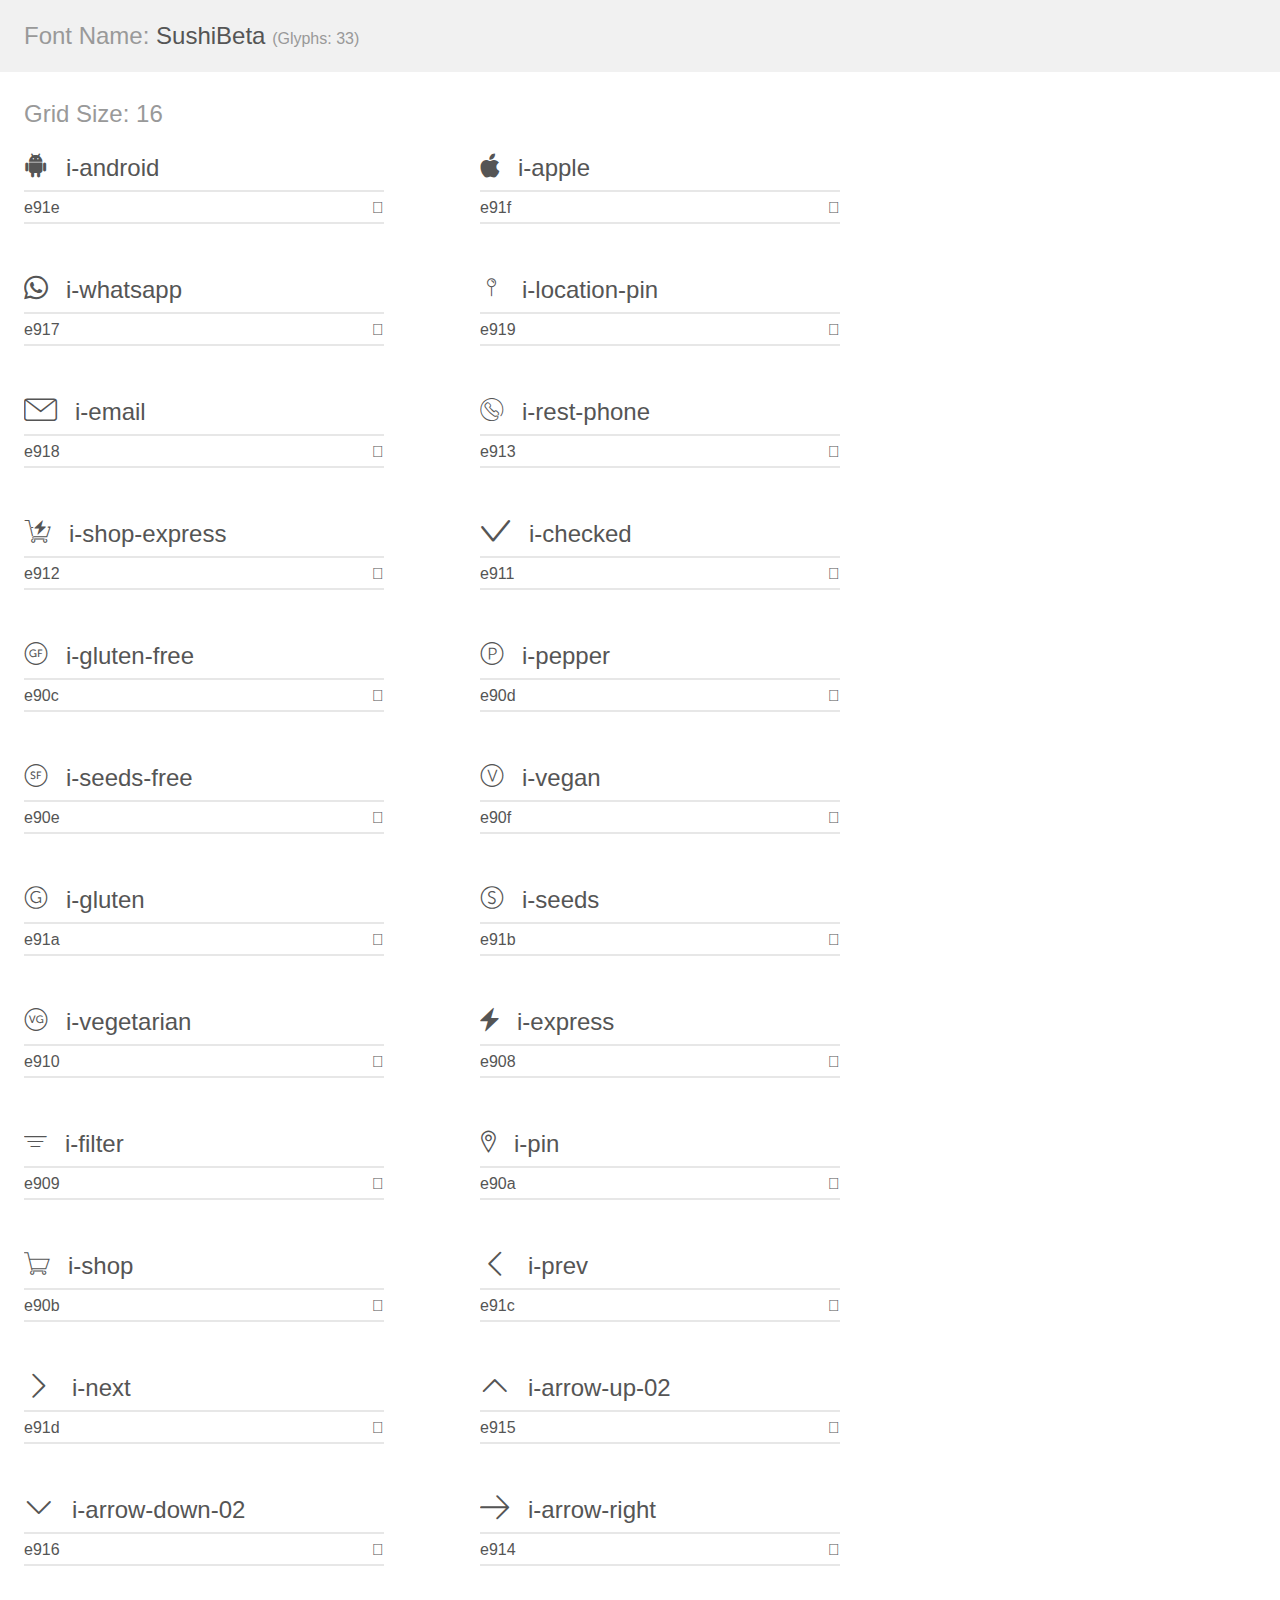
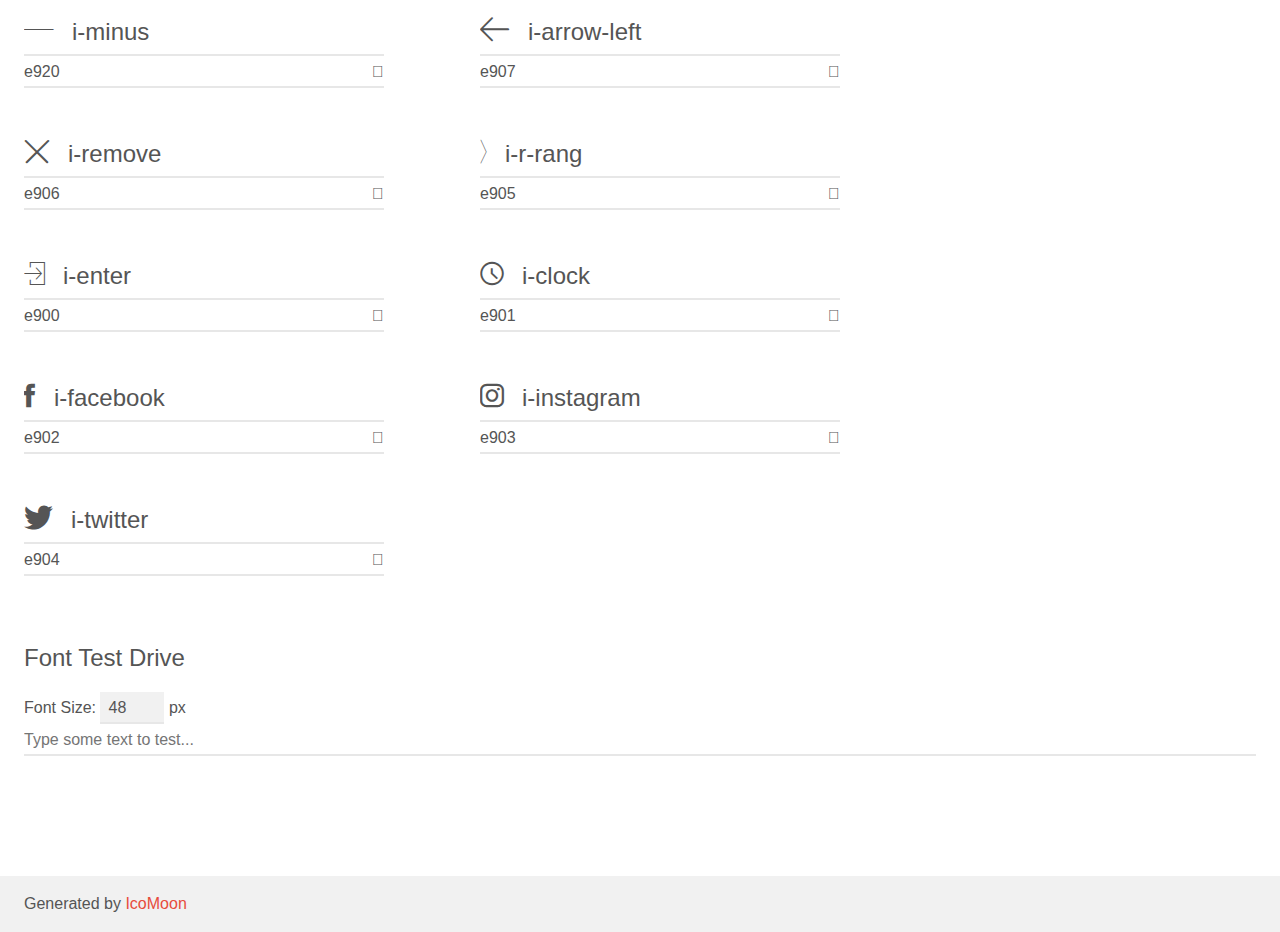
<file: assets/fonts/sushi-beta/demo.html>
<!doctype html>
<html>
<head>
    <meta charset="utf-8">
    <title>IcoMoon Demo</title>
    <meta name="description" content="An Icon Font Generated By IcoMoon.io">
    <meta name="viewport" content="width=device-width, initial-scale=1">
    <link rel="stylesheet" href="demo-files/demo.css">
    <link rel="stylesheet" href="style.css"></head>
<body>
    <div class="bgc1 clearfix">
        <h1 class="mhmm mvm"><span class="fgc1">Font Name:</span> SushiBeta <small class="fgc1">(Glyphs:&nbsp;33)</small></h1>
    </div>
    <div class="clearfix mhl ptl">
        <h1 class="mvm mtn fgc1">Grid Size: 16</h1>
        <div class="glyph fs1">
            <div class="clearfix bshadow0 pbs">
                <span class="i-android">
                
                </span>
                <span class="mls"> i-android</span>
            </div>
            <fieldset class="fs0 size1of1 clearfix hidden-false">
                <input type="text" readonly value="e91e" class="unit size1of2" />
                <input type="text" maxlength="1" readonly value="&#xe91e;" class="unitRight size1of2 talign-right" />
            </fieldset>
            <div class="fs0 bshadow0 clearfix hidden-true">
                <span class="unit pvs fgc1">liga: </span>
                <input type="text" readonly value="" class="liga unitRight" />
            </div>
        </div>
        <div class="glyph fs1">
            <div class="clearfix bshadow0 pbs">
                <span class="i-apple">
                
                </span>
                <span class="mls"> i-apple</span>
            </div>
            <fieldset class="fs0 size1of1 clearfix hidden-false">
                <input type="text" readonly value="e91f" class="unit size1of2" />
                <input type="text" maxlength="1" readonly value="&#xe91f;" class="unitRight size1of2 talign-right" />
            </fieldset>
            <div class="fs0 bshadow0 clearfix hidden-true">
                <span class="unit pvs fgc1">liga: </span>
                <input type="text" readonly value="" class="liga unitRight" />
            </div>
        </div>
        <div class="glyph fs1">
            <div class="clearfix bshadow0 pbs">
                <span class="i-whatsapp">
                
                </span>
                <span class="mls"> i-whatsapp</span>
            </div>
            <fieldset class="fs0 size1of1 clearfix hidden-false">
                <input type="text" readonly value="e917" class="unit size1of2" />
                <input type="text" maxlength="1" readonly value="&#xe917;" class="unitRight size1of2 talign-right" />
            </fieldset>
            <div class="fs0 bshadow0 clearfix hidden-true">
                <span class="unit pvs fgc1">liga: </span>
                <input type="text" readonly value="" class="liga unitRight" />
            </div>
        </div>
        <div class="glyph fs1">
            <div class="clearfix bshadow0 pbs">
                <span class="i-location-pin">
                
                </span>
                <span class="mls"> i-location-pin</span>
            </div>
            <fieldset class="fs0 size1of1 clearfix hidden-false">
                <input type="text" readonly value="e919" class="unit size1of2" />
                <input type="text" maxlength="1" readonly value="&#xe919;" class="unitRight size1of2 talign-right" />
            </fieldset>
            <div class="fs0 bshadow0 clearfix hidden-true">
                <span class="unit pvs fgc1">liga: </span>
                <input type="text" readonly value="" class="liga unitRight" />
            </div>
        </div>
        <div class="glyph fs1">
            <div class="clearfix bshadow0 pbs">
                <span class="i-email">
                
                </span>
                <span class="mls"> i-email</span>
            </div>
            <fieldset class="fs0 size1of1 clearfix hidden-false">
                <input type="text" readonly value="e918" class="unit size1of2" />
                <input type="text" maxlength="1" readonly value="&#xe918;" class="unitRight size1of2 talign-right" />
            </fieldset>
            <div class="fs0 bshadow0 clearfix hidden-true">
                <span class="unit pvs fgc1">liga: </span>
                <input type="text" readonly value="" class="liga unitRight" />
            </div>
        </div>
        <div class="glyph fs1">
            <div class="clearfix bshadow0 pbs">
                <span class="i-rest-phone">
                
                </span>
                <span class="mls"> i-rest-phone</span>
            </div>
            <fieldset class="fs0 size1of1 clearfix hidden-false">
                <input type="text" readonly value="e913" class="unit size1of2" />
                <input type="text" maxlength="1" readonly value="&#xe913;" class="unitRight size1of2 talign-right" />
            </fieldset>
            <div class="fs0 bshadow0 clearfix hidden-true">
                <span class="unit pvs fgc1">liga: </span>
                <input type="text" readonly value="" class="liga unitRight" />
            </div>
        </div>
        <div class="glyph fs1">
            <div class="clearfix bshadow0 pbs">
                <span class="i-shop-express">
                
                </span>
                <span class="mls"> i-shop-express</span>
            </div>
            <fieldset class="fs0 size1of1 clearfix hidden-false">
                <input type="text" readonly value="e912" class="unit size1of2" />
                <input type="text" maxlength="1" readonly value="&#xe912;" class="unitRight size1of2 talign-right" />
            </fieldset>
            <div class="fs0 bshadow0 clearfix hidden-true">
                <span class="unit pvs fgc1">liga: </span>
                <input type="text" readonly value="" class="liga unitRight" />
            </div>
        </div>
        <div class="glyph fs1">
            <div class="clearfix bshadow0 pbs">
                <span class="i-checked">
                
                </span>
                <span class="mls"> i-checked</span>
            </div>
            <fieldset class="fs0 size1of1 clearfix hidden-false">
                <input type="text" readonly value="e911" class="unit size1of2" />
                <input type="text" maxlength="1" readonly value="&#xe911;" class="unitRight size1of2 talign-right" />
            </fieldset>
            <div class="fs0 bshadow0 clearfix hidden-true">
                <span class="unit pvs fgc1">liga: </span>
                <input type="text" readonly value="" class="liga unitRight" />
            </div>
        </div>
        <div class="glyph fs1">
            <div class="clearfix bshadow0 pbs">
                <span class="i-gluten-free">
                
                </span>
                <span class="mls"> i-gluten-free</span>
            </div>
            <fieldset class="fs0 size1of1 clearfix hidden-false">
                <input type="text" readonly value="e90c" class="unit size1of2" />
                <input type="text" maxlength="1" readonly value="&#xe90c;" class="unitRight size1of2 talign-right" />
            </fieldset>
            <div class="fs0 bshadow0 clearfix hidden-true">
                <span class="unit pvs fgc1">liga: </span>
                <input type="text" readonly value="" class="liga unitRight" />
            </div>
        </div>
        <div class="glyph fs1">
            <div class="clearfix bshadow0 pbs">
                <span class="i-pepper">
                
                </span>
                <span class="mls"> i-pepper</span>
            </div>
            <fieldset class="fs0 size1of1 clearfix hidden-false">
                <input type="text" readonly value="e90d" class="unit size1of2" />
                <input type="text" maxlength="1" readonly value="&#xe90d;" class="unitRight size1of2 talign-right" />
            </fieldset>
            <div class="fs0 bshadow0 clearfix hidden-true">
                <span class="unit pvs fgc1">liga: </span>
                <input type="text" readonly value="" class="liga unitRight" />
            </div>
        </div>
        <div class="glyph fs1">
            <div class="clearfix bshadow0 pbs">
                <span class="i-seeds-free">
                
                </span>
                <span class="mls"> i-seeds-free</span>
            </div>
            <fieldset class="fs0 size1of1 clearfix hidden-false">
                <input type="text" readonly value="e90e" class="unit size1of2" />
                <input type="text" maxlength="1" readonly value="&#xe90e;" class="unitRight size1of2 talign-right" />
            </fieldset>
            <div class="fs0 bshadow0 clearfix hidden-true">
                <span class="unit pvs fgc1">liga: </span>
                <input type="text" readonly value="" class="liga unitRight" />
            </div>
        </div>
        <div class="glyph fs1">
            <div class="clearfix bshadow0 pbs">
                <span class="i-vegan">
                
                </span>
                <span class="mls"> i-vegan</span>
            </div>
            <fieldset class="fs0 size1of1 clearfix hidden-false">
                <input type="text" readonly value="e90f" class="unit size1of2" />
                <input type="text" maxlength="1" readonly value="&#xe90f;" class="unitRight size1of2 talign-right" />
            </fieldset>
            <div class="fs0 bshadow0 clearfix hidden-true">
                <span class="unit pvs fgc1">liga: </span>
                <input type="text" readonly value="" class="liga unitRight" />
            </div>
        </div>
        <div class="glyph fs1">
            <div class="clearfix bshadow0 pbs">
                <span class="i-gluten">
                
                </span>
                <span class="mls"> i-gluten</span>
            </div>
            <fieldset class="fs0 size1of1 clearfix hidden-false">
                <input type="text" readonly value="e91a" class="unit size1of2" />
                <input type="text" maxlength="1" readonly value="&#xe91a;" class="unitRight size1of2 talign-right" />
            </fieldset>
            <div class="fs0 bshadow0 clearfix hidden-true">
                <span class="unit pvs fgc1">liga: </span>
                <input type="text" readonly value="" class="liga unitRight" />
            </div>
        </div>
        <div class="glyph fs1">
            <div class="clearfix bshadow0 pbs">
                <span class="i-seeds">
                
                </span>
                <span class="mls"> i-seeds</span>
            </div>
            <fieldset class="fs0 size1of1 clearfix hidden-false">
                <input type="text" readonly value="e91b" class="unit size1of2" />
                <input type="text" maxlength="1" readonly value="&#xe91b;" class="unitRight size1of2 talign-right" />
            </fieldset>
            <div class="fs0 bshadow0 clearfix hidden-true">
                <span class="unit pvs fgc1">liga: </span>
                <input type="text" readonly value="" class="liga unitRight" />
            </div>
        </div>
        <div class="glyph fs1">
            <div class="clearfix bshadow0 pbs">
                <span class="i-vegetarian">
                
                </span>
                <span class="mls"> i-vegetarian</span>
            </div>
            <fieldset class="fs0 size1of1 clearfix hidden-false">
                <input type="text" readonly value="e910" class="unit size1of2" />
                <input type="text" maxlength="1" readonly value="&#xe910;" class="unitRight size1of2 talign-right" />
            </fieldset>
            <div class="fs0 bshadow0 clearfix hidden-true">
                <span class="unit pvs fgc1">liga: </span>
                <input type="text" readonly value="" class="liga unitRight" />
            </div>
        </div>
        <div class="glyph fs1">
            <div class="clearfix bshadow0 pbs">
                <span class="i-express">
                
                </span>
                <span class="mls"> i-express</span>
            </div>
            <fieldset class="fs0 size1of1 clearfix hidden-false">
                <input type="text" readonly value="e908" class="unit size1of2" />
                <input type="text" maxlength="1" readonly value="&#xe908;" class="unitRight size1of2 talign-right" />
            </fieldset>
            <div class="fs0 bshadow0 clearfix hidden-true">
                <span class="unit pvs fgc1">liga: </span>
                <input type="text" readonly value="" class="liga unitRight" />
            </div>
        </div>
        <div class="glyph fs1">
            <div class="clearfix bshadow0 pbs">
                <span class="i-filter">
                
                </span>
                <span class="mls"> i-filter</span>
            </div>
            <fieldset class="fs0 size1of1 clearfix hidden-false">
                <input type="text" readonly value="e909" class="unit size1of2" />
                <input type="text" maxlength="1" readonly value="&#xe909;" class="unitRight size1of2 talign-right" />
            </fieldset>
            <div class="fs0 bshadow0 clearfix hidden-true">
                <span class="unit pvs fgc1">liga: </span>
                <input type="text" readonly value="" class="liga unitRight" />
            </div>
        </div>
        <div class="glyph fs1">
            <div class="clearfix bshadow0 pbs">
                <span class="i-pin">
                
                </span>
                <span class="mls"> i-pin</span>
            </div>
            <fieldset class="fs0 size1of1 clearfix hidden-false">
                <input type="text" readonly value="e90a" class="unit size1of2" />
                <input type="text" maxlength="1" readonly value="&#xe90a;" class="unitRight size1of2 talign-right" />
            </fieldset>
            <div class="fs0 bshadow0 clearfix hidden-true">
                <span class="unit pvs fgc1">liga: </span>
                <input type="text" readonly value="" class="liga unitRight" />
            </div>
        </div>
        <div class="glyph fs1">
            <div class="clearfix bshadow0 pbs">
                <span class="i-shop">
                
                </span>
                <span class="mls"> i-shop</span>
            </div>
            <fieldset class="fs0 size1of1 clearfix hidden-false">
                <input type="text" readonly value="e90b" class="unit size1of2" />
                <input type="text" maxlength="1" readonly value="&#xe90b;" class="unitRight size1of2 talign-right" />
            </fieldset>
            <div class="fs0 bshadow0 clearfix hidden-true">
                <span class="unit pvs fgc1">liga: </span>
                <input type="text" readonly value="" class="liga unitRight" />
            </div>
        </div>
        <div class="glyph fs1">
            <div class="clearfix bshadow0 pbs">
                <span class="i-prev">
                
                </span>
                <span class="mls"> i-prev</span>
            </div>
            <fieldset class="fs0 size1of1 clearfix hidden-false">
                <input type="text" readonly value="e91c" class="unit size1of2" />
                <input type="text" maxlength="1" readonly value="&#xe91c;" class="unitRight size1of2 talign-right" />
            </fieldset>
            <div class="fs0 bshadow0 clearfix hidden-true">
                <span class="unit pvs fgc1">liga: </span>
                <input type="text" readonly value="" class="liga unitRight" />
            </div>
        </div>
        <div class="glyph fs1">
            <div class="clearfix bshadow0 pbs">
                <span class="i-next">
                
                </span>
                <span class="mls"> i-next</span>
            </div>
            <fieldset class="fs0 size1of1 clearfix hidden-false">
                <input type="text" readonly value="e91d" class="unit size1of2" />
                <input type="text" maxlength="1" readonly value="&#xe91d;" class="unitRight size1of2 talign-right" />
            </fieldset>
            <div class="fs0 bshadow0 clearfix hidden-true">
                <span class="unit pvs fgc1">liga: </span>
                <input type="text" readonly value="" class="liga unitRight" />
            </div>
        </div>
        <div class="glyph fs1">
            <div class="clearfix bshadow0 pbs">
                <span class="i-arrow-up-02">
                
                </span>
                <span class="mls"> i-arrow-up-02</span>
            </div>
            <fieldset class="fs0 size1of1 clearfix hidden-false">
                <input type="text" readonly value="e915" class="unit size1of2" />
                <input type="text" maxlength="1" readonly value="&#xe915;" class="unitRight size1of2 talign-right" />
            </fieldset>
            <div class="fs0 bshadow0 clearfix hidden-true">
                <span class="unit pvs fgc1">liga: </span>
                <input type="text" readonly value="" class="liga unitRight" />
            </div>
        </div>
        <div class="glyph fs1">
            <div class="clearfix bshadow0 pbs">
                <span class="i-arrow-down-02">
                
                </span>
                <span class="mls"> i-arrow-down-02</span>
            </div>
            <fieldset class="fs0 size1of1 clearfix hidden-false">
                <input type="text" readonly value="e916" class="unit size1of2" />
                <input type="text" maxlength="1" readonly value="&#xe916;" class="unitRight size1of2 talign-right" />
            </fieldset>
            <div class="fs0 bshadow0 clearfix hidden-true">
                <span class="unit pvs fgc1">liga: </span>
                <input type="text" readonly value="" class="liga unitRight" />
            </div>
        </div>
        <div class="glyph fs1">
            <div class="clearfix bshadow0 pbs">
                <span class="i-arrow-right">
                
                </span>
                <span class="mls"> i-arrow-right</span>
            </div>
            <fieldset class="fs0 size1of1 clearfix hidden-false">
                <input type="text" readonly value="e914" class="unit size1of2" />
                <input type="text" maxlength="1" readonly value="&#xe914;" class="unitRight size1of2 talign-right" />
            </fieldset>
            <div class="fs0 bshadow0 clearfix hidden-true">
                <span class="unit pvs fgc1">liga: </span>
                <input type="text" readonly value="" class="liga unitRight" />
            </div>
        </div>
        <div class="glyph fs1">
            <div class="clearfix bshadow0 pbs">
                <span class="i-minus">
                
                </span>
                <span class="mls"> i-minus</span>
            </div>
            <fieldset class="fs0 size1of1 clearfix hidden-false">
                <input type="text" readonly value="e920" class="unit size1of2" />
                <input type="text" maxlength="1" readonly value="&#xe920;" class="unitRight size1of2 talign-right" />
            </fieldset>
            <div class="fs0 bshadow0 clearfix hidden-true">
                <span class="unit pvs fgc1">liga: </span>
                <input type="text" readonly value="" class="liga unitRight" />
            </div>
        </div>
        <div class="glyph fs1">
            <div class="clearfix bshadow0 pbs">
                <span class="i-arrow-left">
                
                </span>
                <span class="mls"> i-arrow-left</span>
            </div>
            <fieldset class="fs0 size1of1 clearfix hidden-false">
                <input type="text" readonly value="e907" class="unit size1of2" />
                <input type="text" maxlength="1" readonly value="&#xe907;" class="unitRight size1of2 talign-right" />
            </fieldset>
            <div class="fs0 bshadow0 clearfix hidden-true">
                <span class="unit pvs fgc1">liga: </span>
                <input type="text" readonly value="" class="liga unitRight" />
            </div>
        </div>
        <div class="glyph fs1">
            <div class="clearfix bshadow0 pbs">
                <span class="i-remove">
                
                </span>
                <span class="mls"> i-remove</span>
            </div>
            <fieldset class="fs0 size1of1 clearfix hidden-false">
                <input type="text" readonly value="e906" class="unit size1of2" />
                <input type="text" maxlength="1" readonly value="&#xe906;" class="unitRight size1of2 talign-right" />
            </fieldset>
            <div class="fs0 bshadow0 clearfix hidden-true">
                <span class="unit pvs fgc1">liga: </span>
                <input type="text" readonly value="" class="liga unitRight" />
            </div>
        </div>
        <div class="glyph fs1">
            <div class="clearfix bshadow0 pbs">
                <span class="i-r-rang">
                
                </span>
                <span class="mls"> i-r-rang</span>
            </div>
            <fieldset class="fs0 size1of1 clearfix hidden-false">
                <input type="text" readonly value="e905" class="unit size1of2" />
                <input type="text" maxlength="1" readonly value="&#xe905;" class="unitRight size1of2 talign-right" />
            </fieldset>
            <div class="fs0 bshadow0 clearfix hidden-true">
                <span class="unit pvs fgc1">liga: </span>
                <input type="text" readonly value="" class="liga unitRight" />
            </div>
        </div>
        <div class="glyph fs1">
            <div class="clearfix bshadow0 pbs">
                <span class="i-enter">
                
                </span>
                <span class="mls"> i-enter</span>
            </div>
            <fieldset class="fs0 size1of1 clearfix hidden-false">
                <input type="text" readonly value="e900" class="unit size1of2" />
                <input type="text" maxlength="1" readonly value="&#xe900;" class="unitRight size1of2 talign-right" />
            </fieldset>
            <div class="fs0 bshadow0 clearfix hidden-true">
                <span class="unit pvs fgc1">liga: </span>
                <input type="text" readonly value="" class="liga unitRight" />
            </div>
        </div>
        <div class="glyph fs1">
            <div class="clearfix bshadow0 pbs">
                <span class="i-clock">
                
                </span>
                <span class="mls"> i-clock</span>
            </div>
            <fieldset class="fs0 size1of1 clearfix hidden-false">
                <input type="text" readonly value="e901" class="unit size1of2" />
                <input type="text" maxlength="1" readonly value="&#xe901;" class="unitRight size1of2 talign-right" />
            </fieldset>
            <div class="fs0 bshadow0 clearfix hidden-true">
                <span class="unit pvs fgc1">liga: </span>
                <input type="text" readonly value="" class="liga unitRight" />
            </div>
        </div>
        <div class="glyph fs1">
            <div class="clearfix bshadow0 pbs">
                <span class="i-facebook">
                
                </span>
                <span class="mls"> i-facebook</span>
            </div>
            <fieldset class="fs0 size1of1 clearfix hidden-false">
                <input type="text" readonly value="e902" class="unit size1of2" />
                <input type="text" maxlength="1" readonly value="&#xe902;" class="unitRight size1of2 talign-right" />
            </fieldset>
            <div class="fs0 bshadow0 clearfix hidden-true">
                <span class="unit pvs fgc1">liga: </span>
                <input type="text" readonly value="" class="liga unitRight" />
            </div>
        </div>
        <div class="glyph fs1">
            <div class="clearfix bshadow0 pbs">
                <span class="i-instagram">
                
                </span>
                <span class="mls"> i-instagram</span>
            </div>
            <fieldset class="fs0 size1of1 clearfix hidden-false">
                <input type="text" readonly value="e903" class="unit size1of2" />
                <input type="text" maxlength="1" readonly value="&#xe903;" class="unitRight size1of2 talign-right" />
            </fieldset>
            <div class="fs0 bshadow0 clearfix hidden-true">
                <span class="unit pvs fgc1">liga: </span>
                <input type="text" readonly value="" class="liga unitRight" />
            </div>
        </div>
        <div class="glyph fs1">
            <div class="clearfix bshadow0 pbs">
                <span class="i-twitter">
                
                </span>
                <span class="mls"> i-twitter</span>
            </div>
            <fieldset class="fs0 size1of1 clearfix hidden-false">
                <input type="text" readonly value="e904" class="unit size1of2" />
                <input type="text" maxlength="1" readonly value="&#xe904;" class="unitRight size1of2 talign-right" />
            </fieldset>
            <div class="fs0 bshadow0 clearfix hidden-true">
                <span class="unit pvs fgc1">liga: </span>
                <input type="text" readonly value="" class="liga unitRight" />
            </div>
        </div>
    </div>

    <!--[if gt IE 8]><!-->
    <div class="mhl clearfix mbl">
        <h1>Font Test Drive</h1>
        <label>
            Font Size: <input id="fontSize" type="number" class="textbox0 mbm"
            min="8" value="48" />
            px
        </label>
        <input id="testText" type="text" class="phl size1of1 mvl"
        placeholder="Type some text to test..." value=""/>
        <div id="testDrive" class="i-">&nbsp;
        </div>
    </div>
    <!--<![endif]-->
    <div class="bgc1 clearfix">
        <p class="mhl">Generated by <a href="https://icomoon.io/app">IcoMoon</a></p>
    </div>

    <script src="demo-files/demo.js"></script>
</body>
</html>
</file>
<file: assets/fonts/sushi-beta/demo-files/demo.css>
body {
  padding: 0;
  margin: 0;
  font-family: sans-serif;
  font-size: 1em;
  line-height: 1.5;
  color: #555;
  background: #fff;
}
h1 {
  font-size: 1.5em;
  font-weight: normal;
}
small {
  font-size: .66666667em;
}
a {
  color: #e74c3c;
  text-decoration: none;
}
a:hover, a:focus {
  box-shadow: 0 1px #e74c3c;
}
.bshadow0, input {
  box-shadow: inset 0 -2px #e7e7e7;
}
input:hover {
  box-shadow: inset 0 -2px #ccc;
}
input, fieldset {
  font-family: sans-serif;
  font-size: 1em;
  margin: 0;
  padding: 0;
  border: 0;
}
input {
  color: inherit;
  line-height: 1.5;
  height: 1.5em;
  padding: .25em 0;
}
input:focus {
  outline: none;
  box-shadow: inset 0 -2px #449fdb;
}
.glyph {
  font-size: 16px;
  width: 15em;
  padding-bottom: 1em;
  margin-right: 4em;
  margin-bottom: 1em;
  float: left;
  overflow: hidden;
}
.liga {
  width: 80%;
  width: calc(100% - 2.5em);
}
.talign-right {
  text-align: right;
}
.talign-center {
  text-align: center;
}
.bgc1 {
  background: #f1f1f1;
}
.fgc1 {
  color: #999;
}
.fgc0 {
  color: #000;
}
p {
  margin-top: 1em;
  margin-bottom: 1em;
}
.mvm {
  margin-top: .75em;
  margin-bottom: .75em;
}
.mtn {
  margin-top: 0;
}
.mtl, .mal {
  margin-top: 1.5em;
}
.mbl, .mal {
  margin-bottom: 1.5em;
}
.mal, .mhl {
  margin-left: 1.5em;
  margin-right: 1.5em;
}
.mhmm {
  margin-left: 1em;
  margin-right: 1em;
}
.mls {
  margin-left: .25em;
}
.ptl {
  padding-top: 1.5em;
}
.pbs, .pvs {
  padding-bottom: .25em;
}
.pvs, .pts {
  padding-top: .25em;
}
.unit {
  float: left;
}
.unitRight {
  float: right;
}
.size1of2 {
  width: 50%;
}
.size1of1 {
  width: 100%;
}
.clearfix:before, .clearfix:after {
  content: " ";
  display: table;
}
.clearfix:after {
  clear: both;
}
.hidden-true {
  display: none;
}
.textbox0 {
  width: 3em;
  background: #f1f1f1;
  padding: .25em .5em;
  line-height: 1.5;
  height: 1.5em;
}
#testDrive {
  display: block;
  padding-top: 24px;
  line-height: 1.5;
}
.fs0 {
  font-size: 16px;
}
.fs1 {
  font-size: 24px;
}
</file>
<file: assets/fonts/sushi-beta/style.css>
@font-face {
  font-family: 'SushiBeta';
  src:
    url('fonts/SushiBeta.woff2?cctrlm') format('woff2'),
    url('fonts/SushiBeta.ttf?cctrlm') format('truetype'),
    url('fonts/SushiBeta.woff?cctrlm') format('woff'),
    url('fonts/SushiBeta.svg?cctrlm#SushiBeta') format('svg');
  font-weight: normal;
  font-style: normal;
}

[class^="i-"], [class*=" i-"] {
  /* use !important to prevent issues with browser extensions that change fonts */
  font-family: 'SushiBeta' !important;
  speak: none;
  font-style: normal;
  font-weight: normal;
  font-variant: normal;
  text-transform: none;
  line-height: 1;

  /* Better Font Rendering =========== */
  -webkit-font-smoothing: antialiased;
  -moz-osx-font-smoothing: grayscale;
}

.i-android:before {
  content: "\e91e";
}
.i-apple:before {
  content: "\e91f";
}
.i-whatsapp:before {
  content: "\e917";
}
.i-location-pin:before {
  content: "\e919";
}
.i-email:before {
  content: "\e918";
}
.i-rest-phone:before {
  content: "\e913";
}
.i-shop-express:before {
  content: "\e912";
}
.i-checked:before {
  content: "\e911";
}
.i-gluten-free:before {
  content: "\e90c";
}
.i-pepper:before {
  content: "\e90d";
}
.i-seeds-free:before {
  content: "\e90e";
}
.i-vegan:before {
  content: "\e90f";
}
.i-gluten:before {
  content: "\e91a";
}
.i-seeds:before {
  content: "\e91b";
}
.i-vegetarian:before {
  content: "\e910";
}
.i-express:before {
  content: "\e908";
}
.i-filter:before {
  content: "\e909";
}
.i-pin:before {
  content: "\e90a";
}
.i-shop:before {
  content: "\e90b";
}
.i-prev:before {
  content: "\e91c";
}
.i-next:before {
  content: "\e91d";
}
.i-arrow-up-02:before {
  content: "\e915";
}
.i-arrow-down-02:before {
  content: "\e916";
}
.i-arrow-right:before {
  content: "\e914";
}
.i-minus:before {
  content: "\e920";
}
.i-arrow-left:before {
  content: "\e907";
}
.i-remove:before {
  content: "\e906";
}
.i-r-rang:before {
  content: "\e905";
}
.i-enter:before {
  content: "\e900";
}
.i-clock:before {
  content: "\e901";
}
.i-facebook:before {
  content: "\e902";
}
.i-instagram:before {
  content: "\e903";
}
.i-twitter:before {
  content: "\e904";
}
</file>
